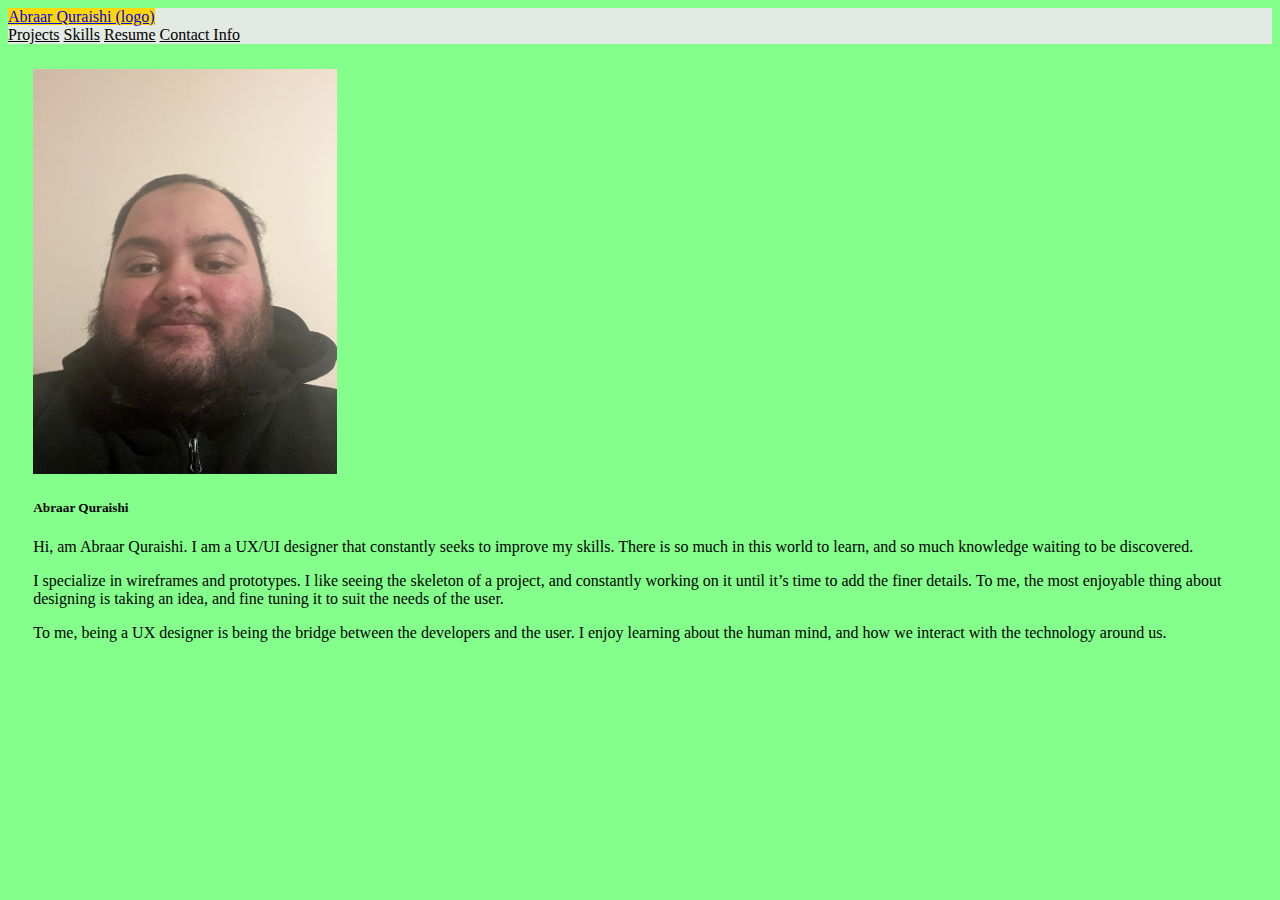
<file: index.html>
<!DOCTYPE html>
<html lang="en">
<head>
  <title>Bootstrap Example</title>
  <meta charset="utf-8">
  <meta name="viewport" content="width=device-width, initial-scale=1">
  <link href="https://cdn.jsdelivr.net/npm/bootstrap@5.3.0-alpha1/dist/css/bootstrap.min.css" rel="stylesheet" integrity="sha384-GLhlTQ8iRABdZLl6O3oVMWSktQOp6b7In1Zl3/Jr59b6EGGoI1aFkw7cmDA6j6gD" crossorigin="anonymous"> 
  <link rel="stylesheet" href="css\portfolio_style.css"> 
  <script src="https://cdn.jsdelivr.net/npm/bootstrap@5.3.0-alpha1/dist/js/bootstrap.bundle.min.js" integrity="sha384-w76AqPfDkMBDXo30jS1Sgez6pr3x5MlQ1ZAGC+nuZB+EYdgRZgiwxhTBTkF7CXvN" crossorigin="anonymous"></script>
</head>
<body>



<nav class="nav nav-pills flex-column flex-sm-row navbar-custom">
  <div class="navbar-header">
    <a class="navbar-brand" href="index.html">Abraar Quraishi (logo)</a>
  </div>
  <a class="flex-sm-fill text-sm-center nav-link" href="projectpage.html">Projects</a>
  <a class="flex-sm-fill text-sm-center nav-link" href="Skillpage.html">Skills</a>
  <a class="flex-sm-fill text-sm-center nav-link" href="resume.html">Resume</a>
  <a class="flex-sm-fill text-sm-center nav-link" href="contact.html">Contact Info</a>
</nav>
  
<div class="card text-center">
  <img class="card-img-top mx-auto" src="pictures\me.jpg" alt="Card image cap">
  <div class="card-body">
    <h5 class="card-title">Abraar Quraishi</h5>
    <p class="card-text">Hi, am Abraar Quraishi. I am a UX/UI designer that constantly seeks to improve my skills. There is so much in this world to learn, and so much knowledge waiting to be discovered. </p>
    <p class="card-text">
      I specialize in wireframes and prototypes.  I like seeing the skeleton of a project, and constantly working on it until it’s time to add the finer details. To me, the most enjoyable thing about designing is taking an idea, and fine tuning it to suit the needs of the user.</p>
    <p class="card-text">To me, being a UX designer is being the bridge between the developers and the user. I enjoy learning about the human mind, and how we interact with the technology around us.</p>

  </div>
</div>
</body>
</html>
</file>
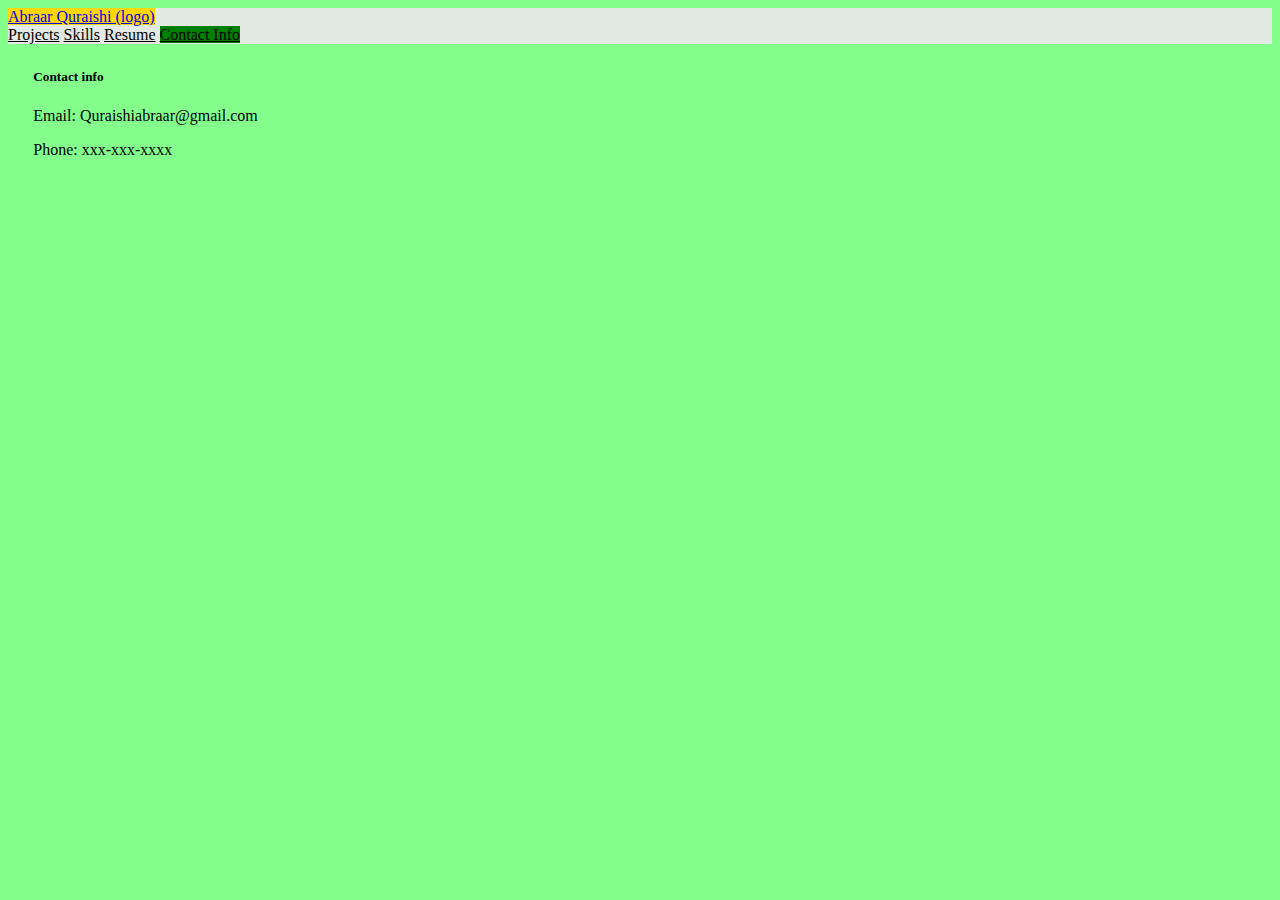
<file: contact.html>
<!DOCTYPE html>
<html lang="en">
<head>
  <title>Bootstrap Example</title>
  <meta charset="utf-8">
  <meta name="viewport" content="width=device-width, initial-scale=1">
  <link href="https://cdn.jsdelivr.net/npm/bootstrap@5.3.0-alpha1/dist/css/bootstrap.min.css" rel="stylesheet" integrity="sha384-GLhlTQ8iRABdZLl6O3oVMWSktQOp6b7In1Zl3/Jr59b6EGGoI1aFkw7cmDA6j6gD" crossorigin="anonymous"> 
  <link rel="stylesheet" href="css\portfolio_style.css"> 
  <script src="https://cdn.jsdelivr.net/npm/bootstrap@5.3.0-alpha1/dist/js/bootstrap.bundle.min.js" integrity="sha384-w76AqPfDkMBDXo30jS1Sgez6pr3x5MlQ1ZAGC+nuZB+EYdgRZgiwxhTBTkF7CXvN" crossorigin="anonymous"></script>
</head>
<body>



    <nav class="nav nav-pills flex-column flex-sm-row navbar-custom">
        <div class="navbar-header">
          <a class="navbar-brand" href="index.html">Abraar Quraishi (logo)</a>
        </div>
        <a class="flex-sm-fill text-sm-center nav-link" href="projectpage.html">Projects</a>
        <a class="flex-sm-fill text-sm-center nav-link" href="Skillpage.html">Skills</a>
        <a class="flex-sm-fill text-sm-center nav-link" href="resume.html">Resume</a>
        <a class="flex-sm-fill text-sm-center nav-link active" href="contact.html">Contact Info</a>
      </nav>
  
<div class="card text-center">
  <!--<img class="card-img-top mx-auto" src="pictures\me.jpg" alt="Card image cap">-->
  <div class="card-body">
    <h5 class="card-title">Contact info</h5>
    <p class="card-text">Email: Quraishiabraar@gmail.com</p>
    <p class="card-text">Phone: xxx-xxx-xxxx</p>

  </div>
</div>
</body>
</html>
</file>
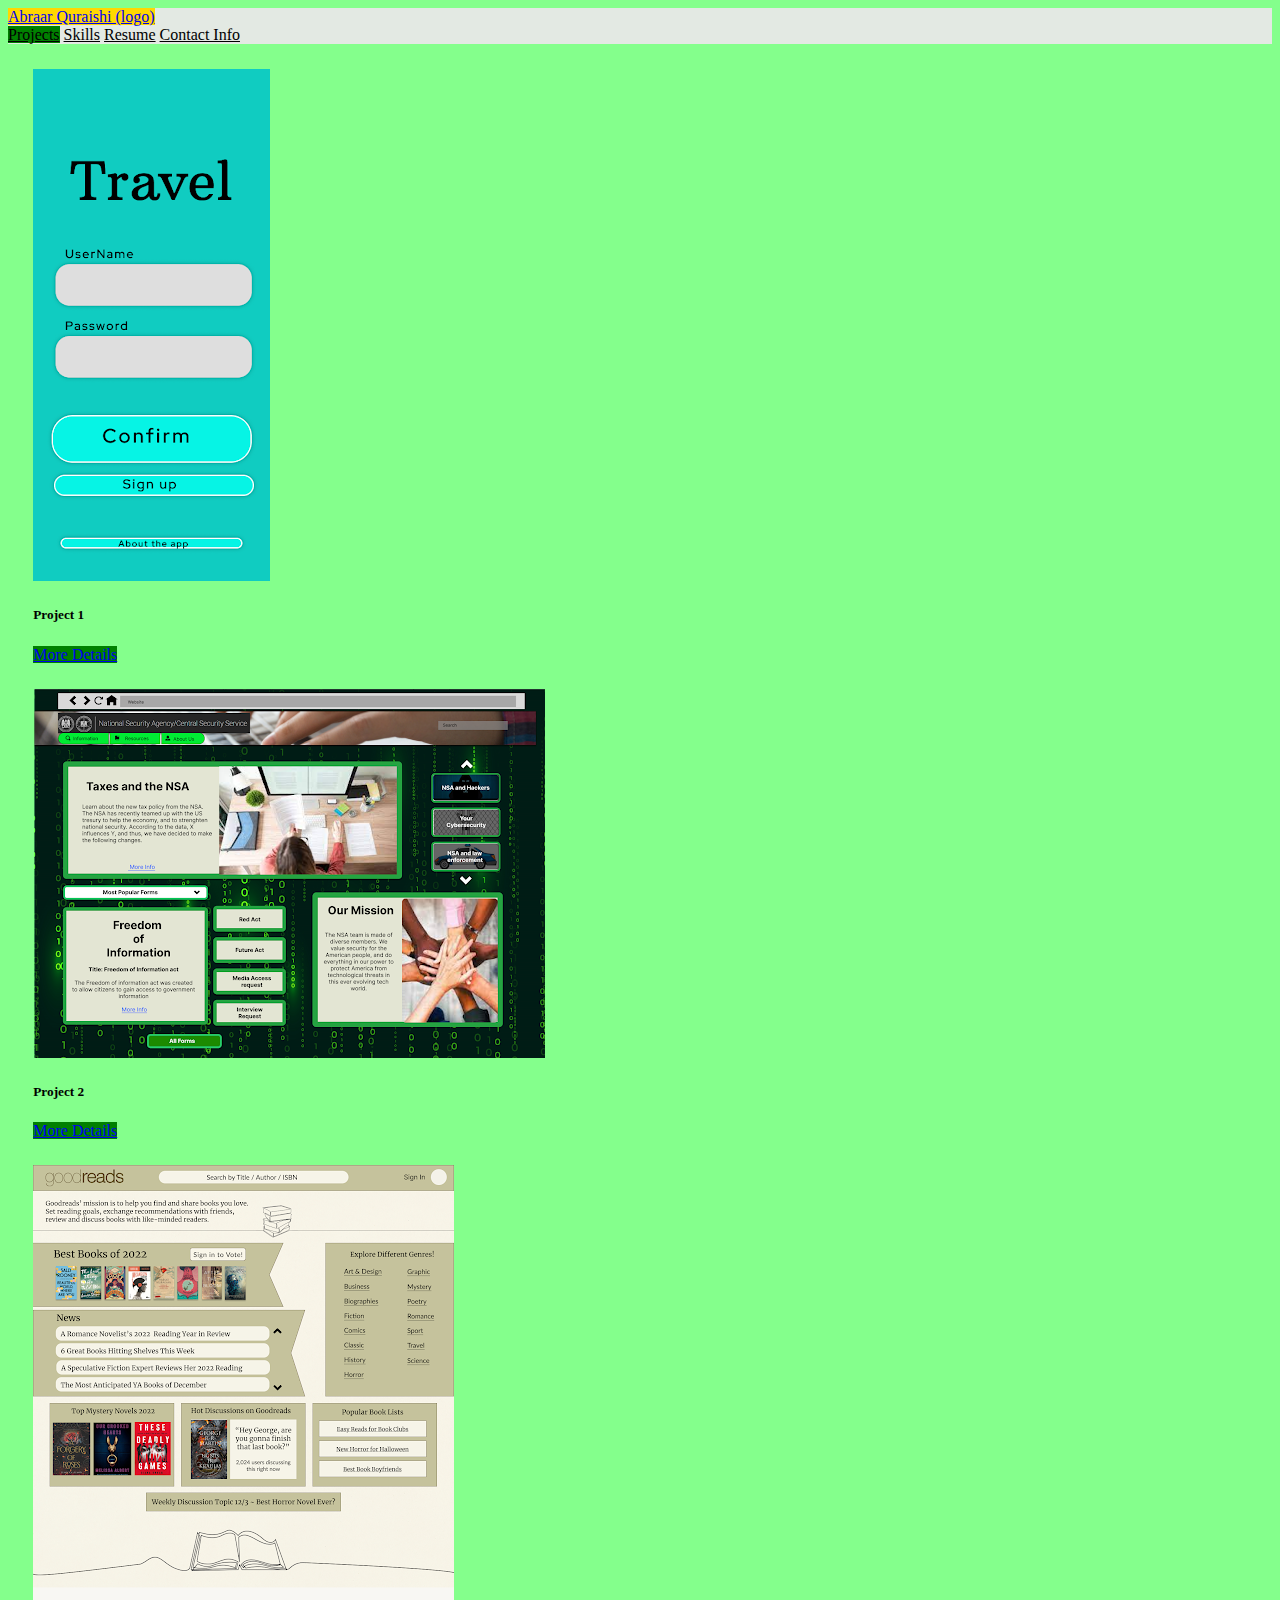
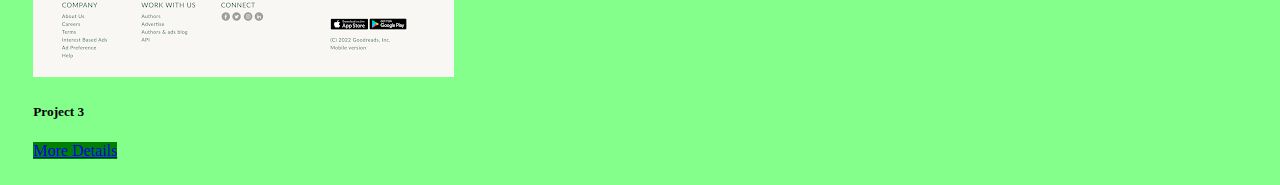
<file: projectpage.html>
<!DOCTYPE html>
<html lang="en">
<head>
  <title>Bootstrap Example</title>
  <meta charset="utf-8">
  <meta name="viewport" content="width=device-width, initial-scale=1">
  <link href="https://cdn.jsdelivr.net/npm/bootstrap@5.3.0-alpha1/dist/css/bootstrap.min.css" rel="stylesheet" integrity="sha384-GLhlTQ8iRABdZLl6O3oVMWSktQOp6b7In1Zl3/Jr59b6EGGoI1aFkw7cmDA6j6gD" crossorigin="anonymous"> 
  <link rel="stylesheet" href="css\portfolio_style.css"> 
  <script src="https://cdn.jsdelivr.net/npm/bootstrap@5.3.0-alpha1/dist/js/bootstrap.bundle.min.js" integrity="sha384-w76AqPfDkMBDXo30jS1Sgez6pr3x5MlQ1ZAGC+nuZB+EYdgRZgiwxhTBTkF7CXvN" crossorigin="anonymous"></script>
</head>
<body>

    <nav class="nav nav-pills flex-column flex-sm-row navbar-custom">
        <div class="navbar-header">
          <a class="navbar-brand" href="index.html">Abraar Quraishi (logo)</a>
        </div>
        <a class="flex-sm-fill text-sm-center nav-link active" href="projectpage.html">Projects</a>
        <a class="flex-sm-fill text-sm-center nav-link" href="Skillpage.html">Skills</a>
        <a class="flex-sm-fill text-sm-center nav-link" href="resume.html">Resume</a>
        <a class="flex-sm-fill text-sm-center nav-link" href="contact.html">Contact Info</a>
      </nav>

<div class="card-group">
    <div class="card text-center">
      <img src="pictures\travel.png" class="card-img-top mx-auto pro1" alt="...">
      <div class="card-body">
        <h5 class="card-title">Project 1</h5>
        <!--<p class="card-text">This is a wider card with supporting text below as a natural lead-in to additional content. This content is a little bit longer.</p> -->
        <a href="project1.html" class="btn btn-primary btcol">More Details</a>
    </div>
    </div>
    <div class="card text-center">
        <img src="pictures\nsard.png" class="card-img-top mx-auto pro2" alt="...">
        <div class="card-body">
          <h5 class="card-title">Project 2</h5>
          <!--<p class="card-text">This is a wider card with supporting text below as a natural lead-in to additional content. This content is a little bit longer.</p> -->
          <a href="project2.html" class="btn btn-primary btcol">More Details</a>
      </div>
      </div>
      <div class="card text-center">
        <img src="pictures\goodreadsrd.png" class="card-img-top mx-auto pro3" alt="...">
        <div class="card-body">
          <h5 class="card-title">Project 3</h5>
          <!--<p class="card-text">This is a wider card with supporting text below as a natural lead-in to additional content. This content is a little bit longer.</p> -->
          <a href="project3.html" class="btn btn-primary btcol">More Details</a>
      </div>
      </div>
    </div>
  </div>
</body>
</html>
</file>
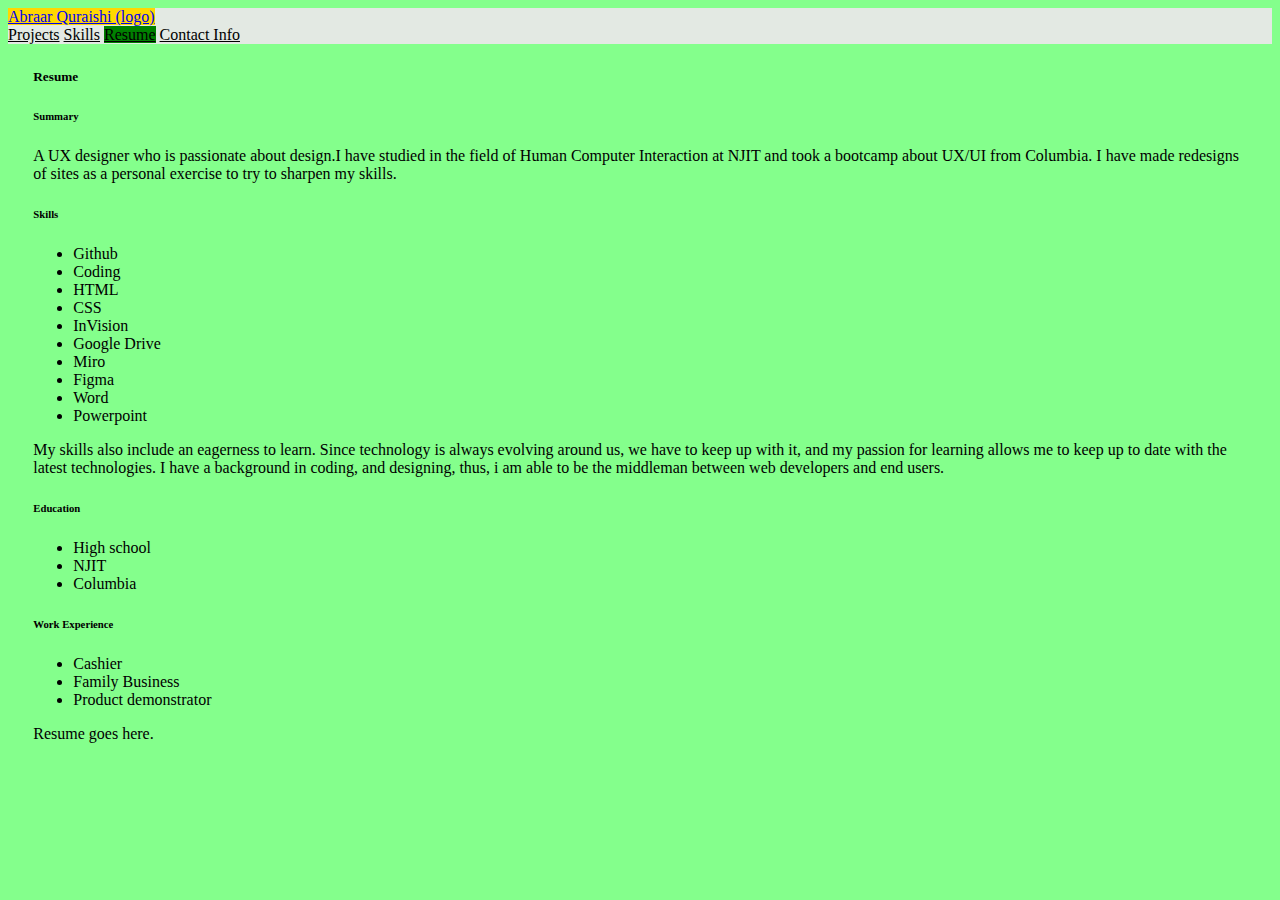
<file: resume.html>
<!DOCTYPE html>
<html lang="en">
<head>
  <title>Bootstrap Example</title>
  <meta charset="utf-8">
  <meta name="viewport" content="width=device-width, initial-scale=1">
  <link href="https://cdn.jsdelivr.net/npm/bootstrap@5.3.0-alpha1/dist/css/bootstrap.min.css" rel="stylesheet" integrity="sha384-GLhlTQ8iRABdZLl6O3oVMWSktQOp6b7In1Zl3/Jr59b6EGGoI1aFkw7cmDA6j6gD" crossorigin="anonymous"> 
  <link rel="stylesheet" href="css\portfolio_style.css"> 
  <script src="https://cdn.jsdelivr.net/npm/bootstrap@5.3.0-alpha1/dist/js/bootstrap.bundle.min.js" integrity="sha384-w76AqPfDkMBDXo30jS1Sgez6pr3x5MlQ1ZAGC+nuZB+EYdgRZgiwxhTBTkF7CXvN" crossorigin="anonymous"></script>
</head>
<body>



    <nav class="nav nav-pills flex-column flex-sm-row navbar-custom">
        <div class="navbar-header">
          <a class="navbar-brand" href="index.html">Abraar Quraishi (logo)</a>
        </div>
        <a class="flex-sm-fill text-sm-center nav-link" href="projectpage.html">Projects</a>
        <a class="flex-sm-fill text-sm-center nav-link" href="Skillpage.html">Skills</a>
        <a class="flex-sm-fill text-sm-center nav-link active" href="resume.html">Resume</a>
        <a class="flex-sm-fill text-sm-center nav-link" href="contact.html">Contact Info</a>
      </nav>
  
<div class="card">
  <!--<img class="card-img-top mx-auto" src="pictures\me.jpg" alt="Card image cap">-->
  <div class="card-body">
    <h5 class="card-title">Resume</h5>
    <h6>Summary</h6>
    <p class="card-text">A UX designer who is passionate about design.I have studied in the field of Human Computer Interaction at NJIT and took a bootcamp about UX/UI from Columbia. I have made redesigns of sites as a personal exercise to try to sharpen my skills. 
    </p>
    <h6>Skills</h6>
    <ul>
        <li>Github</li>
        <li>Coding</li>
        <li>HTML</li>
        <li>CSS</li>
        <li>InVision</li>
        <li>Google Drive</li>
        <li>Miro</li>
        <li>Figma</li>
        <li>Word</li>
        <li>Powerpoint</li>
    </ul>
    <p class="card-text">My skills also include an eagerness to learn. Since technology is always evolving around us, we have to keep up with it, and my passion for learning allows me to keep up to date with the latest technologies. I have a background in coding, and designing, thus, i am able to be the middleman between web developers and end users. </p>
    <h6>Education</h6>
    <ul>
        <li>High school</li>
        <li>NJIT</li>
        <li>Columbia</li>
    </ul>
    <h6>Work Experience</h6>
    <ul>
        <li>Cashier </li>
        <li>Family Business</li>
        <li>Product demonstrator</li>
    </ul>



    <p class="card-text">Resume goes here.</p>
  </div>
</div>
</body>
</html>
</file>
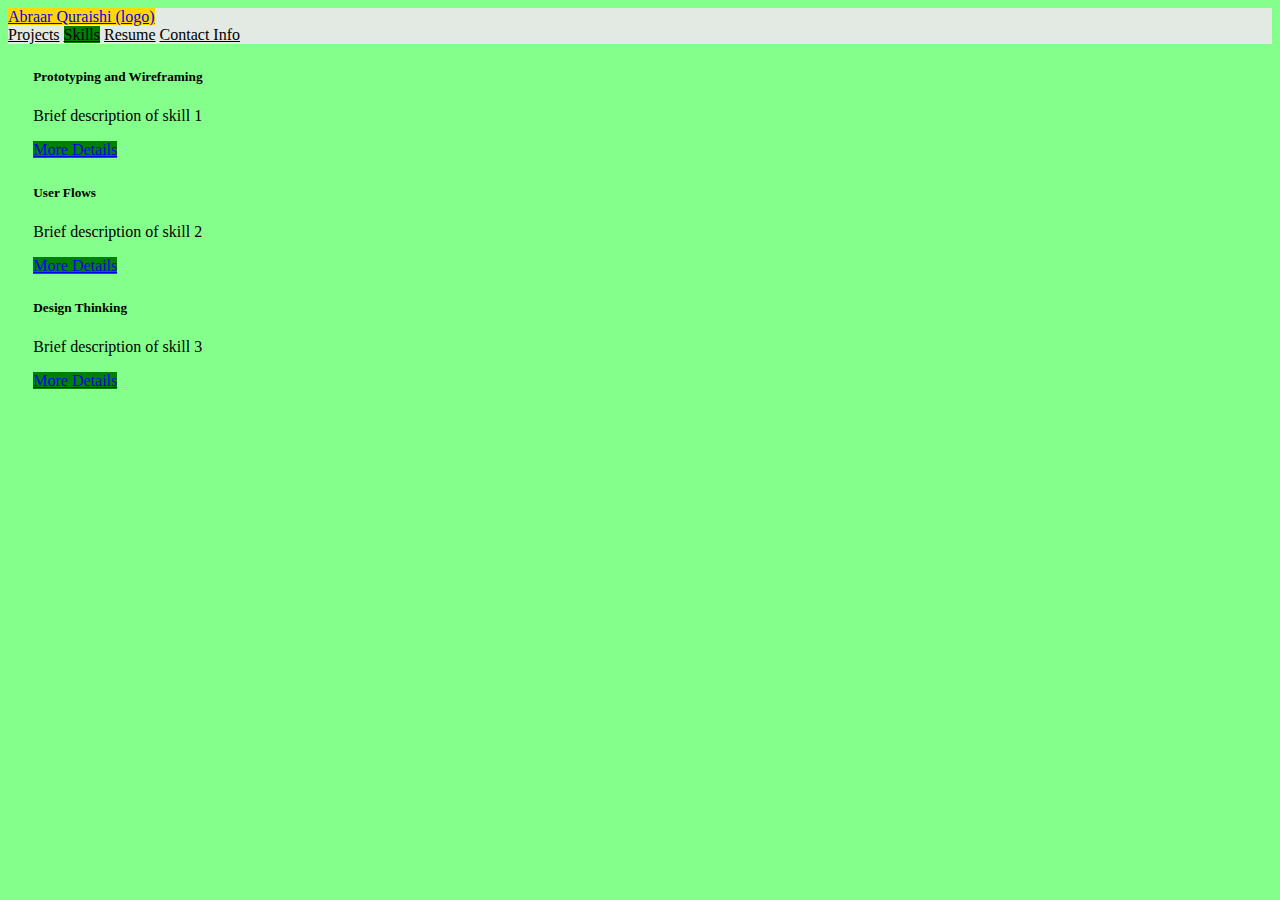
<file: Skillpage.html>
<!DOCTYPE html>
<html lang="en">
<head>
  <title>Bootstrap Example</title>
  <meta charset="utf-8">
  <meta name="viewport" content="width=device-width, initial-scale=1">
  <link href="https://cdn.jsdelivr.net/npm/bootstrap@5.3.0-alpha1/dist/css/bootstrap.min.css" rel="stylesheet" integrity="sha384-GLhlTQ8iRABdZLl6O3oVMWSktQOp6b7In1Zl3/Jr59b6EGGoI1aFkw7cmDA6j6gD" crossorigin="anonymous"> 
  <link rel="stylesheet" href="css\portfolio_style.css"> 
  <script src="https://cdn.jsdelivr.net/npm/bootstrap@5.3.0-alpha1/dist/js/bootstrap.bundle.min.js" integrity="sha384-w76AqPfDkMBDXo30jS1Sgez6pr3x5MlQ1ZAGC+nuZB+EYdgRZgiwxhTBTkF7CXvN" crossorigin="anonymous"></script>
</head>
<body>

    <nav class="nav nav-pills flex-column flex-sm-row navbar-custom">
        <div class="navbar-header">
          <a class="navbar-brand" href="index.html">Abraar Quraishi (logo)</a>
        </div>
        <a class="flex-sm-fill text-sm-center nav-link" href="projectpage.html">Projects</a>
        <a class="flex-sm-fill text-sm-center nav-link active" href="Skillpage.html">Skills</a>
        <a class="flex-sm-fill text-sm-center nav-link" href="resume.html">Resume</a>
        <a class="flex-sm-fill text-sm-center nav-link" href="contact.html">Contact Info</a>
      </nav>


<div class="card-group">
    <div class="card text-center">
      <!--<img src="pictures\travel.png" class="card-img-top mx-auto pro1" alt="..."> -->
      <div class="card-body">
        <h5 class="card-title">Prototyping and Wireframing</h5>
        <p class="card-text">Brief description of skill 1</p>
        <a href="skill1.html" class="btn btn-primary btcol">More Details</a>
    </div>
    </div>
    <div class="card text-center">
        <!--<img src="pictures\travel.png" class="card-img-top mx-auto pro1" alt="..."> -->
        <div class="card-body">
          <h5 class="card-title">User Flows</h5>
          <p class="card-text">Brief description of skill 2</p>
          <a href="skill2.html" class="btn btn-primary btcol">More Details</a>
      </div>
      </div>
      <div class="card text-center">
        <!--<img src="pictures\travel.png" class="card-img-top mx-auto pro1" alt="..."> -->
        <div class="card-body">
          <h5 class="card-title">Design Thinking</h5>
          <p class="card-text">Brief description of skill 3</p>
          <a href="skill3.html" class="btn btn-primary btcol">More Details</a>
      </div>
      </div>
    </div>
  </div>
</body>
</html>
</file>
